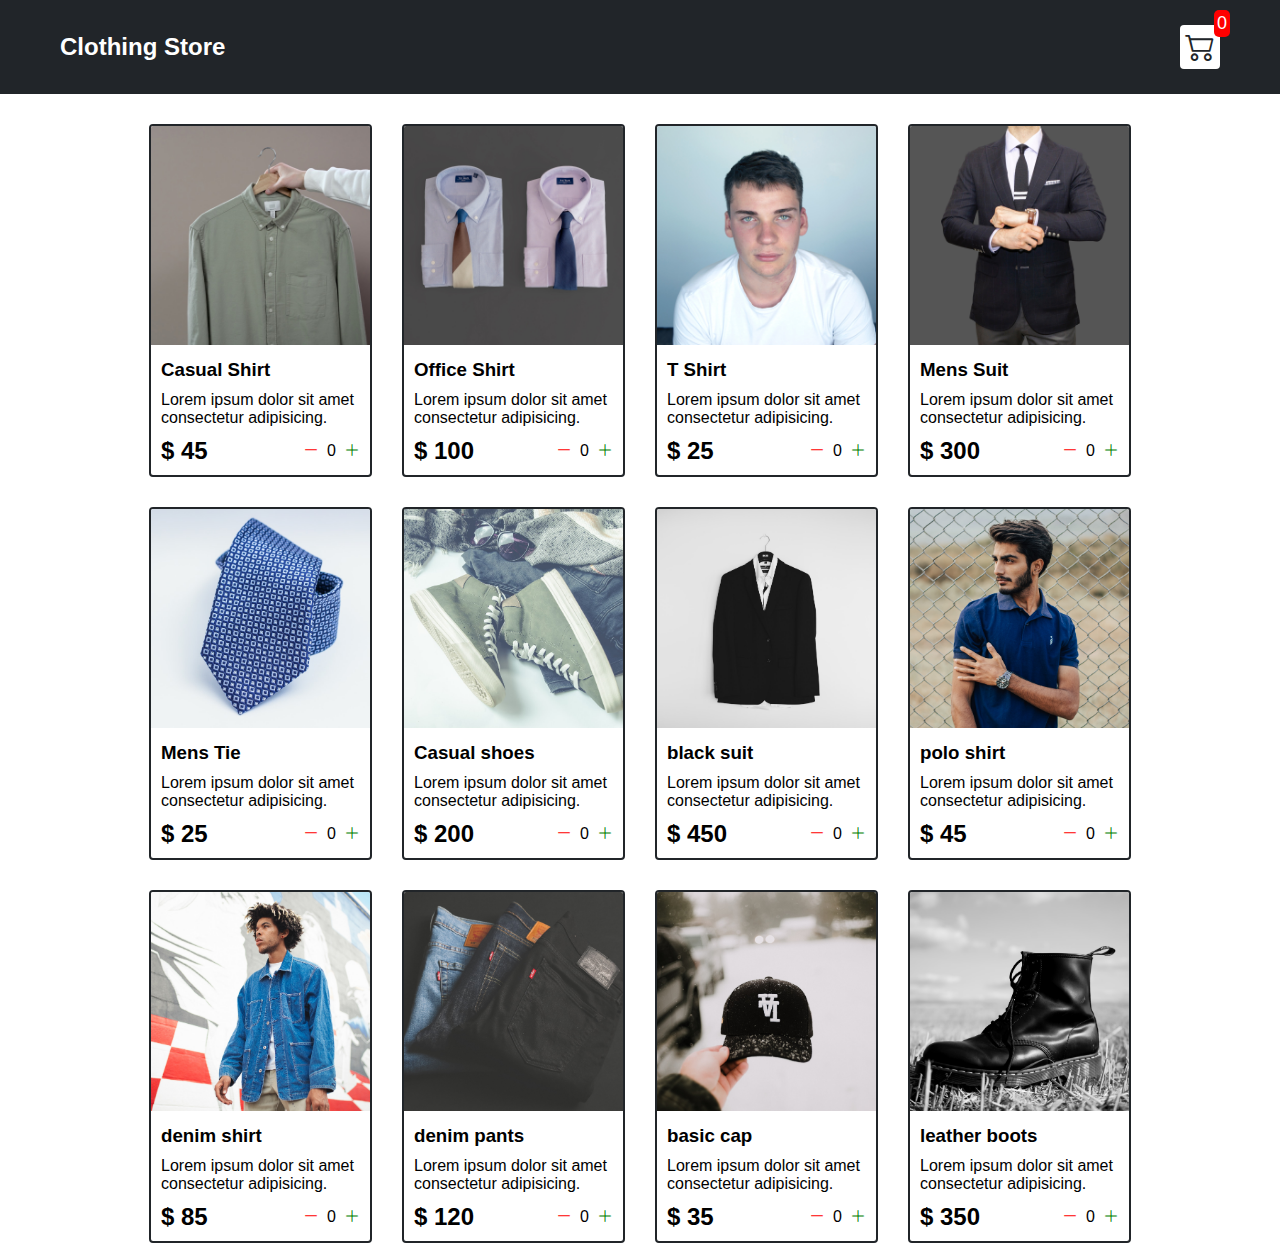
<file: index.html>
<!DOCTYPE html>
<html lang="en">

<head>
    <meta charset="UTF-8">
    <meta http-equiv="X-UA-Compatible" content="IE=edge">
    <meta name="viewport" content="width=device-width, initial-scale=1.0">
    <title>clothing store</title>
    <link rel="stylesheet" href="src/styles.css">
    <link rel="stylesheet" href="https://cdn.jsdelivr.net/npm/bootstrap-icons@1.9.1/font/bootstrap-icons.css">
</head>

<body>
    <div class="navBar">
        <a href="index.html">
            <h2>Clothing Store</h2>
        </a>
        <a href="cart.html">
            <div class="cart">
                <i class="bi bi-cart2"></i>
                <div id="cartAmount" class="cartAmount">0</div>
            </div>
        </a>

    </div>
    <div class="shop" id="shop">

    </div>

</body>

<script src="src/Data.js"></script>
<script src="src/main.js"></script>

</html>
</file>
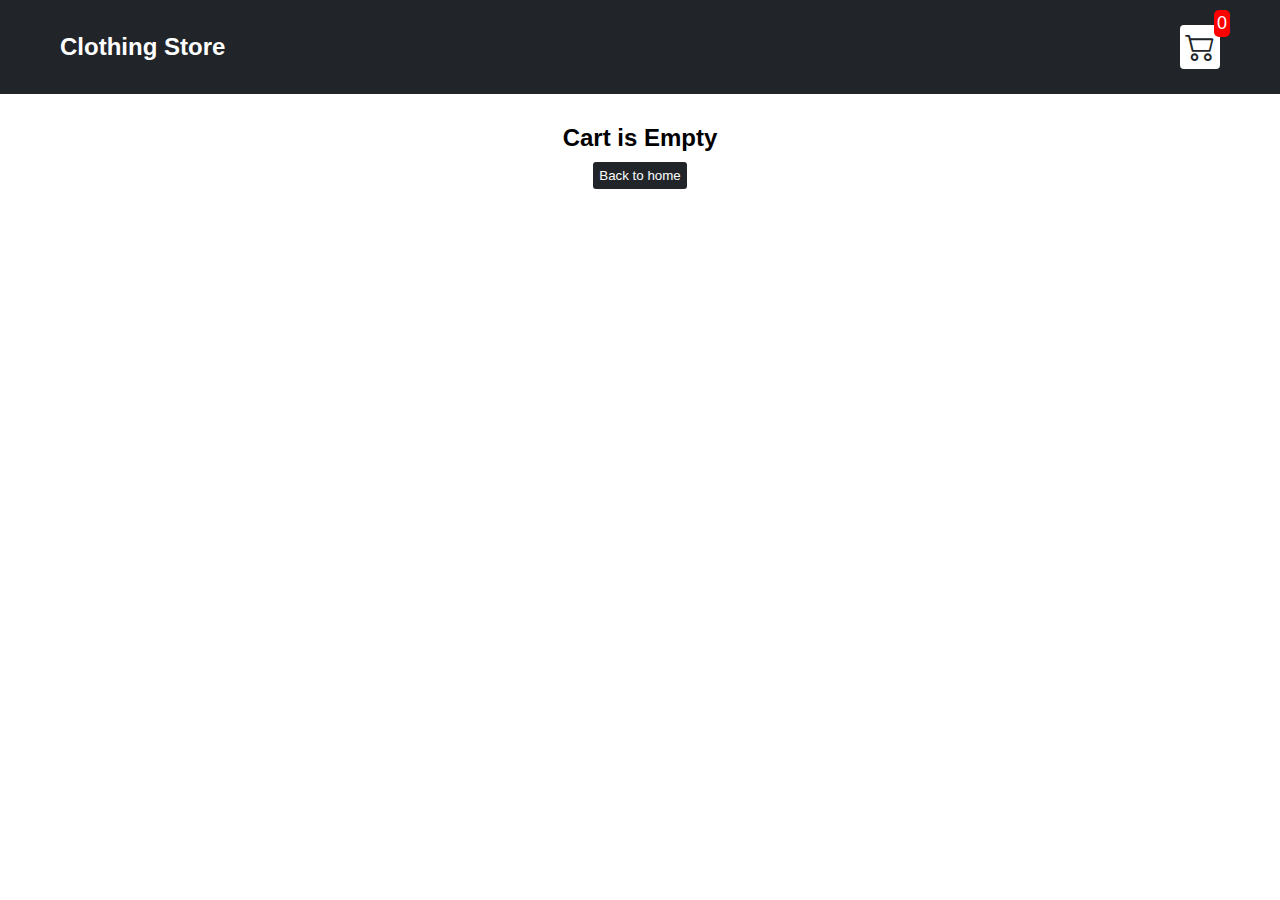
<file: cart.html>
<!DOCTYPE html>
<html lang="en">

<head>
    <meta charset="UTF-8">
    <meta http-equiv="X-UA-Compatible" content="IE=edge">
    <meta name="viewport" content="width=device-width, initial-scale=1.0">
    <title>clothing store</title>
    <link rel="stylesheet" href="src/styles.css">
    <link rel="stylesheet" href="https://cdn.jsdelivr.net/npm/bootstrap-icons@1.9.1/font/bootstrap-icons.css">
</head>

<body>

    <div class="navBar">
        <a href="index.html">
            <h2>Clothing Store</h2>
        </a>
        <a href="cart.html">
            <div class="cart">
                <i class="bi bi-cart2"></i>
                <div id="cartAmount" class="cartAmount">0</div>
            </div>
        </a>

    </div>

    <div id="label" class="text-center"></div>

    <div class="shoppingCart" id="shoppingCart"></div>
</body>
<script src="src/Data.js"></script>
<script src="src/cart.js"></script>

</html>
</file>
<file: src/styles.css>
*{
    margin: 0;
    padding: 0;
    box-sizing: border-box;
}

body{
    font-family: sans-serif;
    height: 100vh;
    width: 100vw;
}

i{
    cursor: pointer;
}

a{
    text-decoration: none;
    color: white;
}

.navBar{
    background-color: #212529;
    position: sticky;
    top: 0;
    margin: auto;
    color: white;
    display: flex;
    flex-direction: row;
    justify-content: space-between;
    align-items: center;
    padding: 25px 60px;
    margin-bottom: 30px;
}

.cart{
    position: relative;
    background-color: white;
    color: #212529;
    padding: 5px;
    font-size: 30px;
    border-radius: 4px;
}
.cartAmount{
    position: absolute;
    top: -15px;
    right: -10px;
    background-color: red;
    color: white;
    font-size: 18px;
    padding: 3px;
    border-radius: 5px;
}

/**
* !shop items styles are here.
**/

.shop{
    display: grid;
    grid-template-columns: repeat(4, 223px);
    gap: 30px;
    justify-content: center;
    margin-bottom: 50px;
}

@media (max-width: 1000px){
    .shop{
    grid-template-columns: repeat(2, 223px);
    }
}
@media (max-width: 500px){
    .shop{
    grid-template-columns: repeat(1, 223px);
    }
}

.item{
    border: 2px solid #212529;
    border-radius: 4px;
}

.item img{
    width: 100%;
    border-radius: 2px 2px 0 0;
}

.details{
    display: flex;
    /* flex-direction: row; this is by defalut when we set the display to flex. */
    flex-direction: column;
    gap: 10px;
    padding: 10px;
}

.price-quanitiy{
    display: flex;
    flex-direction: row;
    justify-content: space-between; 
    align-items: center;
}

.buttons{
    display: flex;
    flex-direction: row;
    gap: 8px;
}

.bi-dash-lg{
    color: red;
}

.bi-plus-lg{
    color: green;
}


/**
* ! style rules for label and some buttons
**/
.text-center{
    text-align: center;
    margin-bottom: 20px;
}

.homeButton , .Checkout, .removeAll{
    background-color: #212529;
    color: white;
    border: none;
    border-radius: 3px;
    margin-top: 10px;
    cursor: pointer;
    padding: 6px;
}
.Checkout{
    background-color: green;
}

.removeAll{
    background-color: red;
}
.bi-x-lg{
    color: red;
    font-weight: bold;
}
/**
*! style rules for shoppingCart
**/

.shoppingCart{
    display: grid;
    grid-template-columns: repeat(1 , 320px);
    gap: 10px;
    justify-content: center;
    border-radius: 5px;
}

/**
*! style rules for cartItem
**/

.cart-item{
    border: 2px solid #212529;
    display: flex;
}

.title-price-x{
    width: 195px;
    display: flex;
    align-items: center;
    justify-content: space-between;
}

.title-price{
    display: flex;
    align-items: center;
    gap: 10px; 
}

.cart-item-price{
    background-color: #212529;
    color: white;
    border-radius: 3px;
    padding: 3px 6px;
}
</file>
